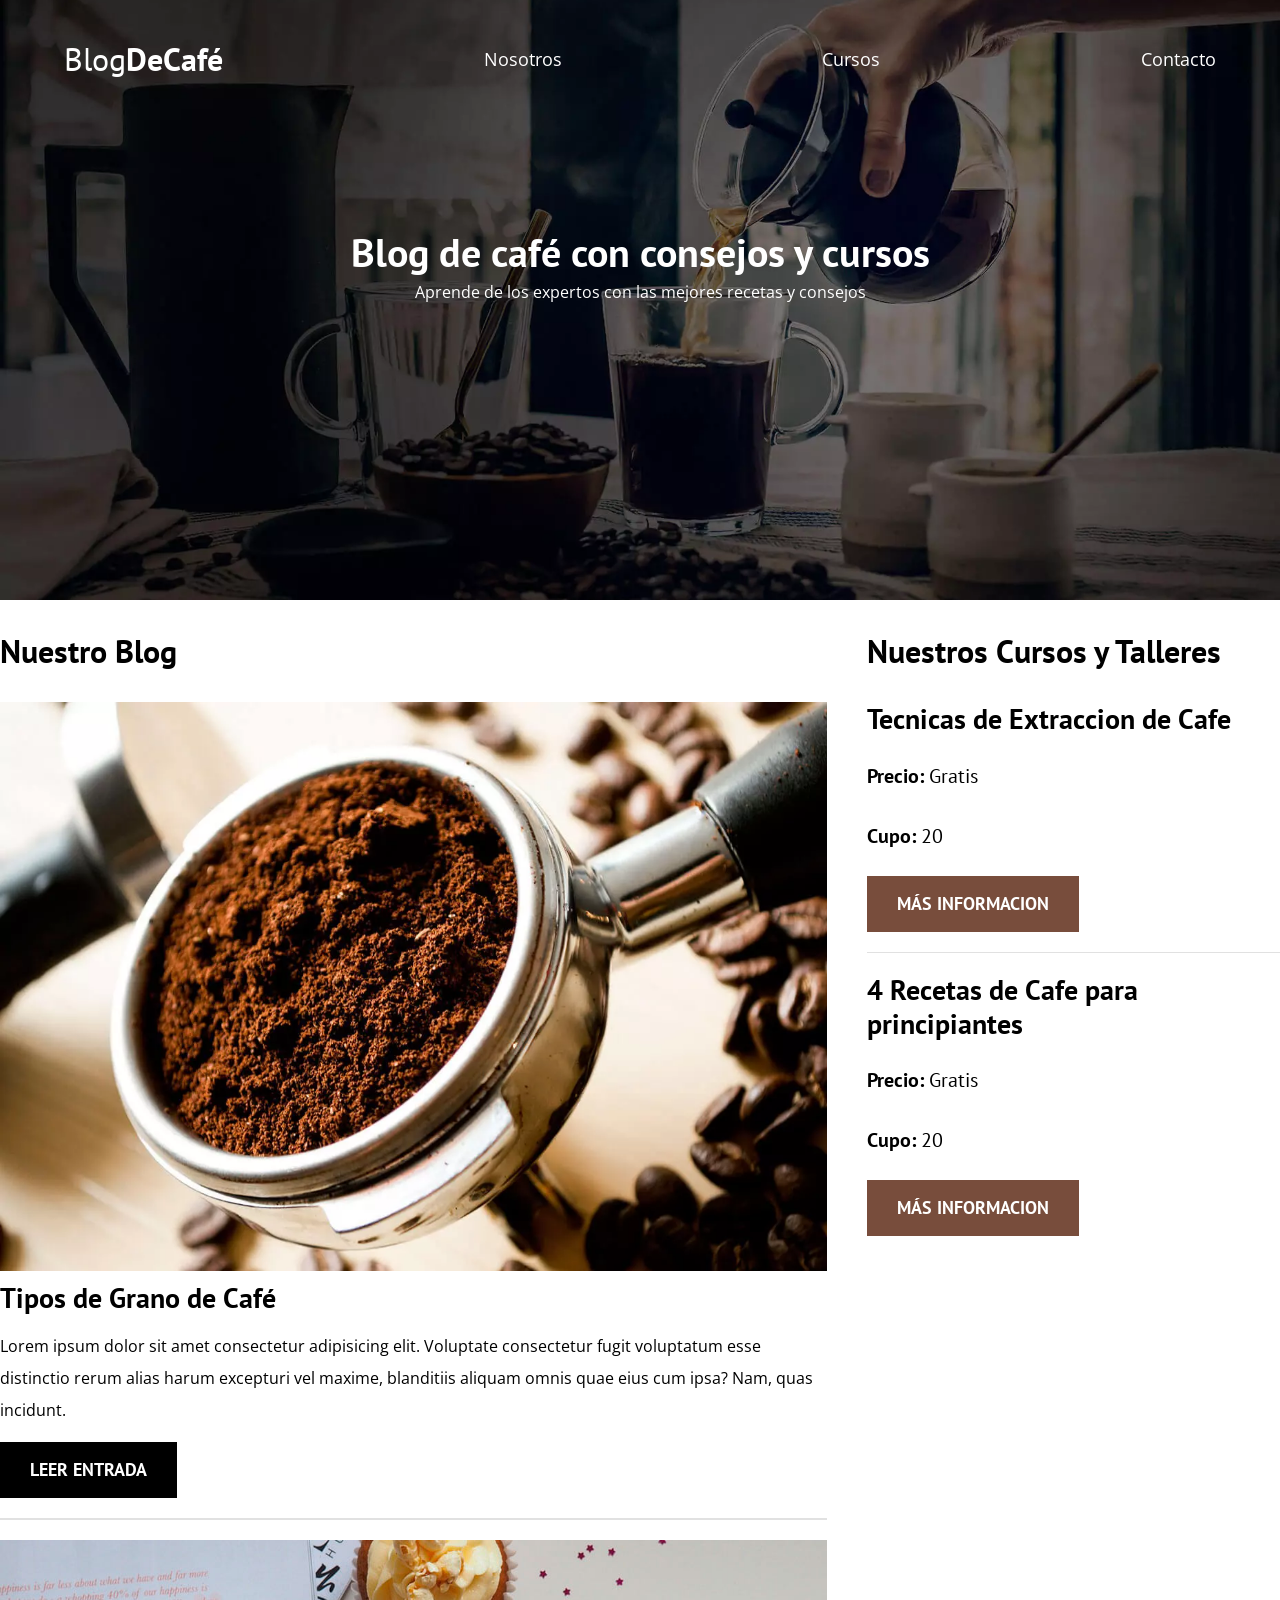
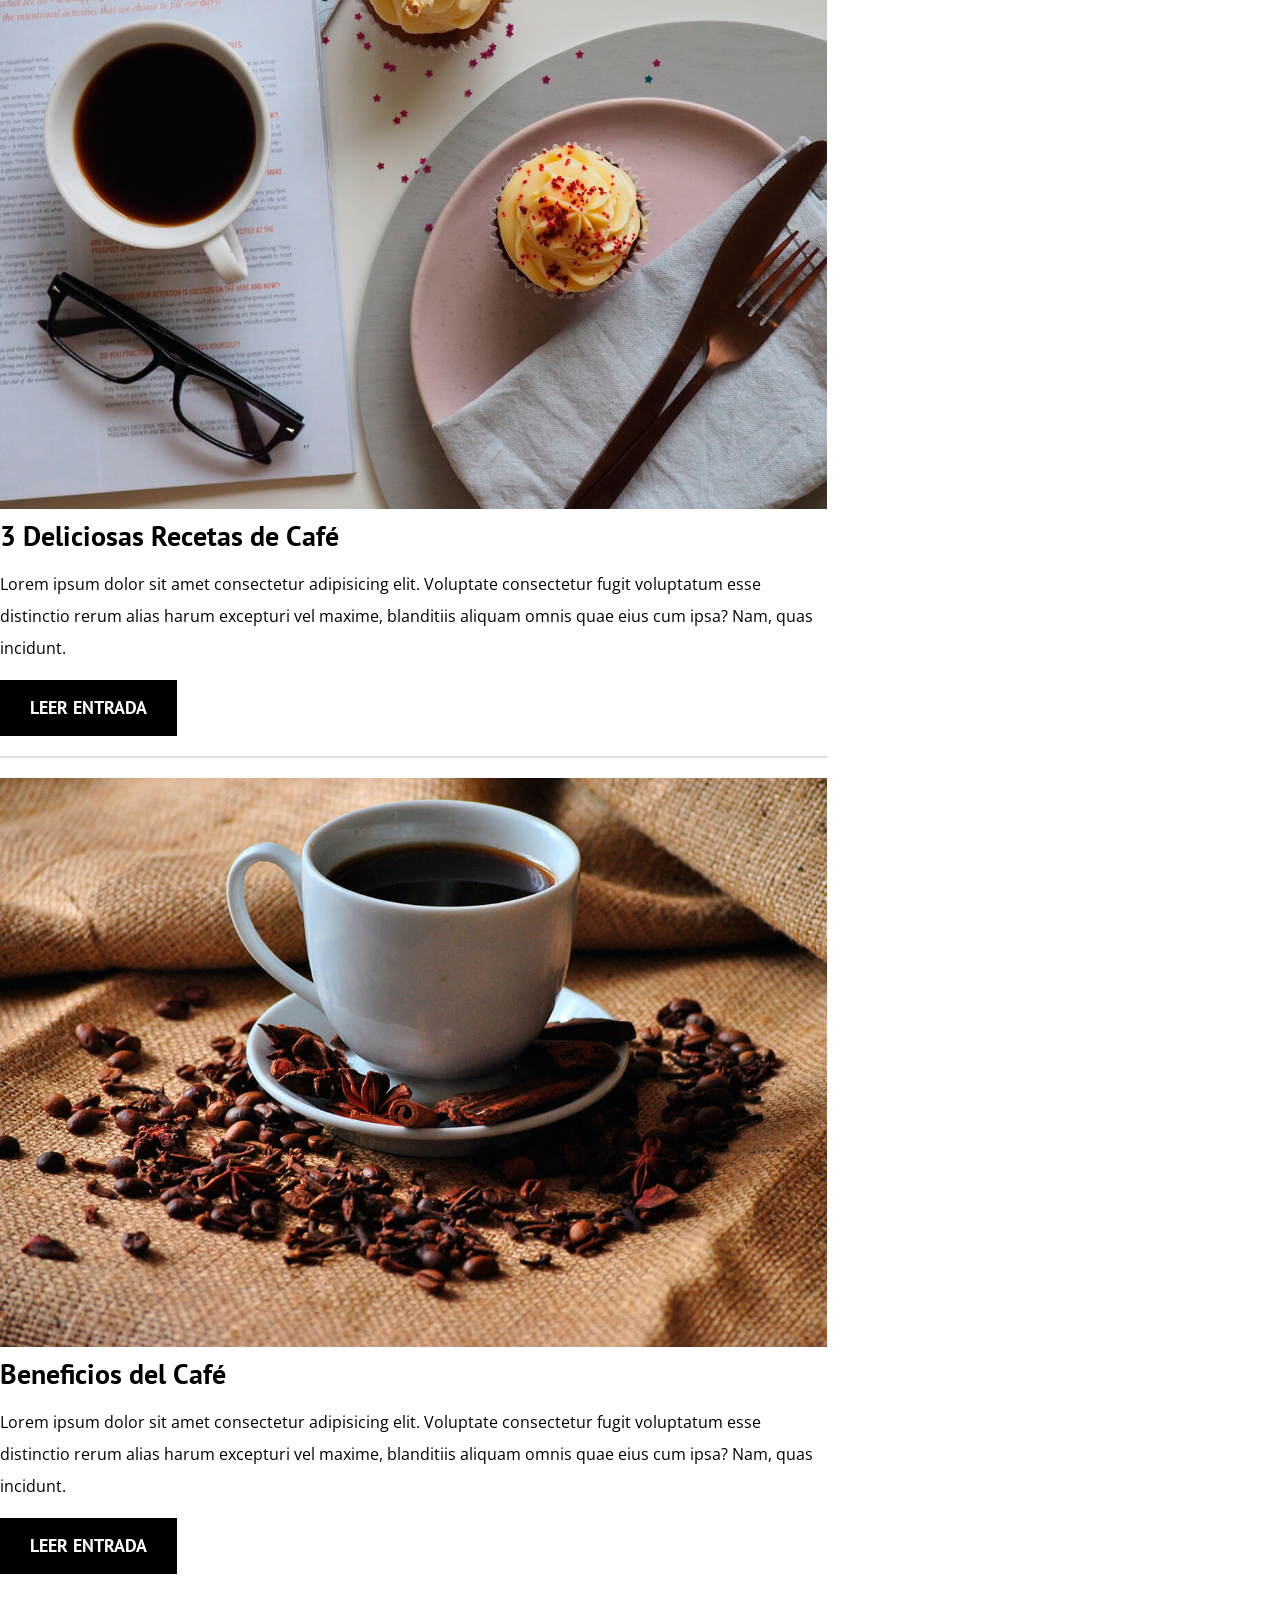
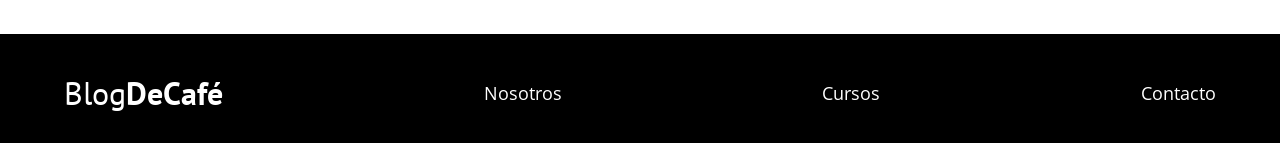
<file: index.html>
<!DOCTYPE html>
<html lang="en">
<head>
    <meta charset="UTF-8">
    <meta name="viewport" content="width=device-width, initial-scale=1.0">
    <meta name="description" content="Pagina web de blog de cafe">
<link rel="preconnect" href="https://fonts.googleapis.com">
<link rel="preconnect" href="https://fonts.gstatic.com" crossorigin>
<title>Blog aun sin nombre</title>

<!--prefetch-->
<link rel="prefetch" href="nosotros.html" as="document">


<!--preload-->
<link rel="preload" href="css/style.css" as="style">
<link rel="stylesheet" href="css/style.css">

<link rel="preload" href="https://fonts.googleapis.com/css2?family=Open+Sans&family=PT+Sans:wght@400;700&display=swap" as="font" crossorigin="crossorigin">
<link href="https://fonts.googleapis.com/css2?family=Open+Sans&family=PT+Sans:wght@400;700&display=swap" rel="stylesheet">

<link rel="preload" href="css/normalize.css" as="style">
<link rel="stylesheet" href="css/normalize.css">
</head>

<body>
    <header class="header">

        <div class="contenedor">
            <div class="barra">
                <a class="logo" href="index.html">
                <h1 class="logo__nombre no-margin centertext">Blog<span class="logo__bold">DeCafé</span></h1>
            </a>

            <nav class="navegacion"><a href="nosotros.html" class="navegacion__enlace">Nosotros</a></nav>
            <nav class="navegacion"><a href="cursos.html" class="navegacion__enlace">Cursos</a></nav>
            <nav class="navegacion"><a href="contacto.html" class="navegacion__enlace">Contacto</a>
            </nav>
            
        </div>
        </div>

<div class="header__texto">
    <h2 class="no-margin">Blog de café con consejos y cursos</h2>
    <p class="no-margin">Aprende de los expertos con las mejores recetas y consejos</p>
</div>

    </header>

<div class="contenedor-principal">
    <main class="entrada">
    <h3>Nuestro Blog</h3>
        
<article class="entrada">
    <div class="entrada__imagen">
       <picture>
        <source loading="lazy" srcset="img/blog1.webp" type="image/webp">
        <img loading="lazy" src="img/blog1.jpg" alt="image blog">
       </picture>
    </div>
    
    <div class="entrada__contenido">
        <h4 class="no-margin">Tipos de Grano de Café</h4>
        <p>Lorem ipsum dolor sit amet consectetur adipisicing elit. Voluptate consectetur fugit voluptatum esse distinctio rerum alias harum excepturi vel maxime, blanditiis aliquam omnis quae eius cum ipsa? Nam, quas incidunt.</p>
        <a href="entrada.html" class="boton boton--primario">Leer entrada</a>
    </div>
</article>
<article class="entrada">
    <div class="entrada__imagen">
        <picture>
            <source srcset="img/blog2.webp" type="image/webp">
        </picture>
        <img loading="lazy" src="img/blog2.jpg" alt="imagen blog">

    </div>
    
    <div class="entrada__contenido">
        <h4 class="no-margin">3 Deliciosas Recetas de Café</h4>
        <p>Lorem ipsum dolor sit amet consectetur adipisicing elit. Voluptate consectetur fugit voluptatum esse distinctio rerum alias harum excepturi vel maxime, blanditiis aliquam omnis quae eius cum ipsa? Nam, quas incidunt.</p>
        <a href="entrada2.html" class="boton boton--primario">Leer entrada</a>
    </div>
</article>

<article class="entrada">
    <div class="entrada__imagen">
        <picture>
            <source srcset="img/blog3.webp" type="image/webp">
        </picture>
        <img loading="lazy" src="img/blog3.jpg" alt="imagen blog">

    </div>
    
    <div class="entrada__contenido">
        <h4 class="no-margin">Beneficios del Café</h4>
        <p>Lorem ipsum dolor sit amet consectetur adipisicing elit. Voluptate consectetur fugit voluptatum esse distinctio rerum alias harum excepturi vel maxime, blanditiis aliquam omnis quae eius cum ipsa? Nam, quas incidunt.</p>
        <a href="entrada3.html" class="boton boton--primario">Leer entrada</a>
    </div>
</article>

    </main>

    <aside class="sidebar">
    <h3>Nuestros Cursos y Talleres</h3>
    <ul class="cursos no-padding">
    <li class="widget__curso">
    <h4 class="no-margin"> Tecnicas de Extraccion de Cafe</h4>
    <p class="widget__curso__label">Precio:
    <span class="widget__curso__info">Gratis</span>
    </p>
    <p class="widget__curso__label">Cupo:
    <span class="widget__curso__info">20</span>
    </p>
    <a href="entrada.html" class="boton boton--secundario">Más Informacion</a>
    </li>
    <li class="widget__curso">
        <h4 class="no-margin"> 4 Recetas de Cafe para principiantes</h4>
        <p class="widget__curso__label">Precio:
        <span class="widget__curso__info">Gratis</span>
        </p>
        <p class="widget__curso__label">Cupo:
        <span class="widget__curso__info">20</span>
        </p>
        <a href="entrada.html" class="boton boton--secundario">Más Informacion</a>
        </li>
    </ul>
    </aside>
</div>


<footer class="footer">
    <div class="contenedor">
        <div class="barra">
            <a class="logo" href="index.html">
            <h1 class="logo__nombre no-margin centertext">Blog<span class="logo__bold">DeCafé</span></h1>
        </a>

        <nav class="navegacion"><a href="nosotros.html" class="navegacion__enlace">Nosotros</a></nav>
        <nav class="navegacion"><a href="cursos.html" class="navegacion__enlace">Cursos</a></nav>
        <nav class="navegacion"><a href="contacto.html" class="navegacion__enlace">Contacto</a>
        </nav>
    </div>
      
</footer>
 <script src="js/modernizr.js"></script>


</body>
</html>
</file>
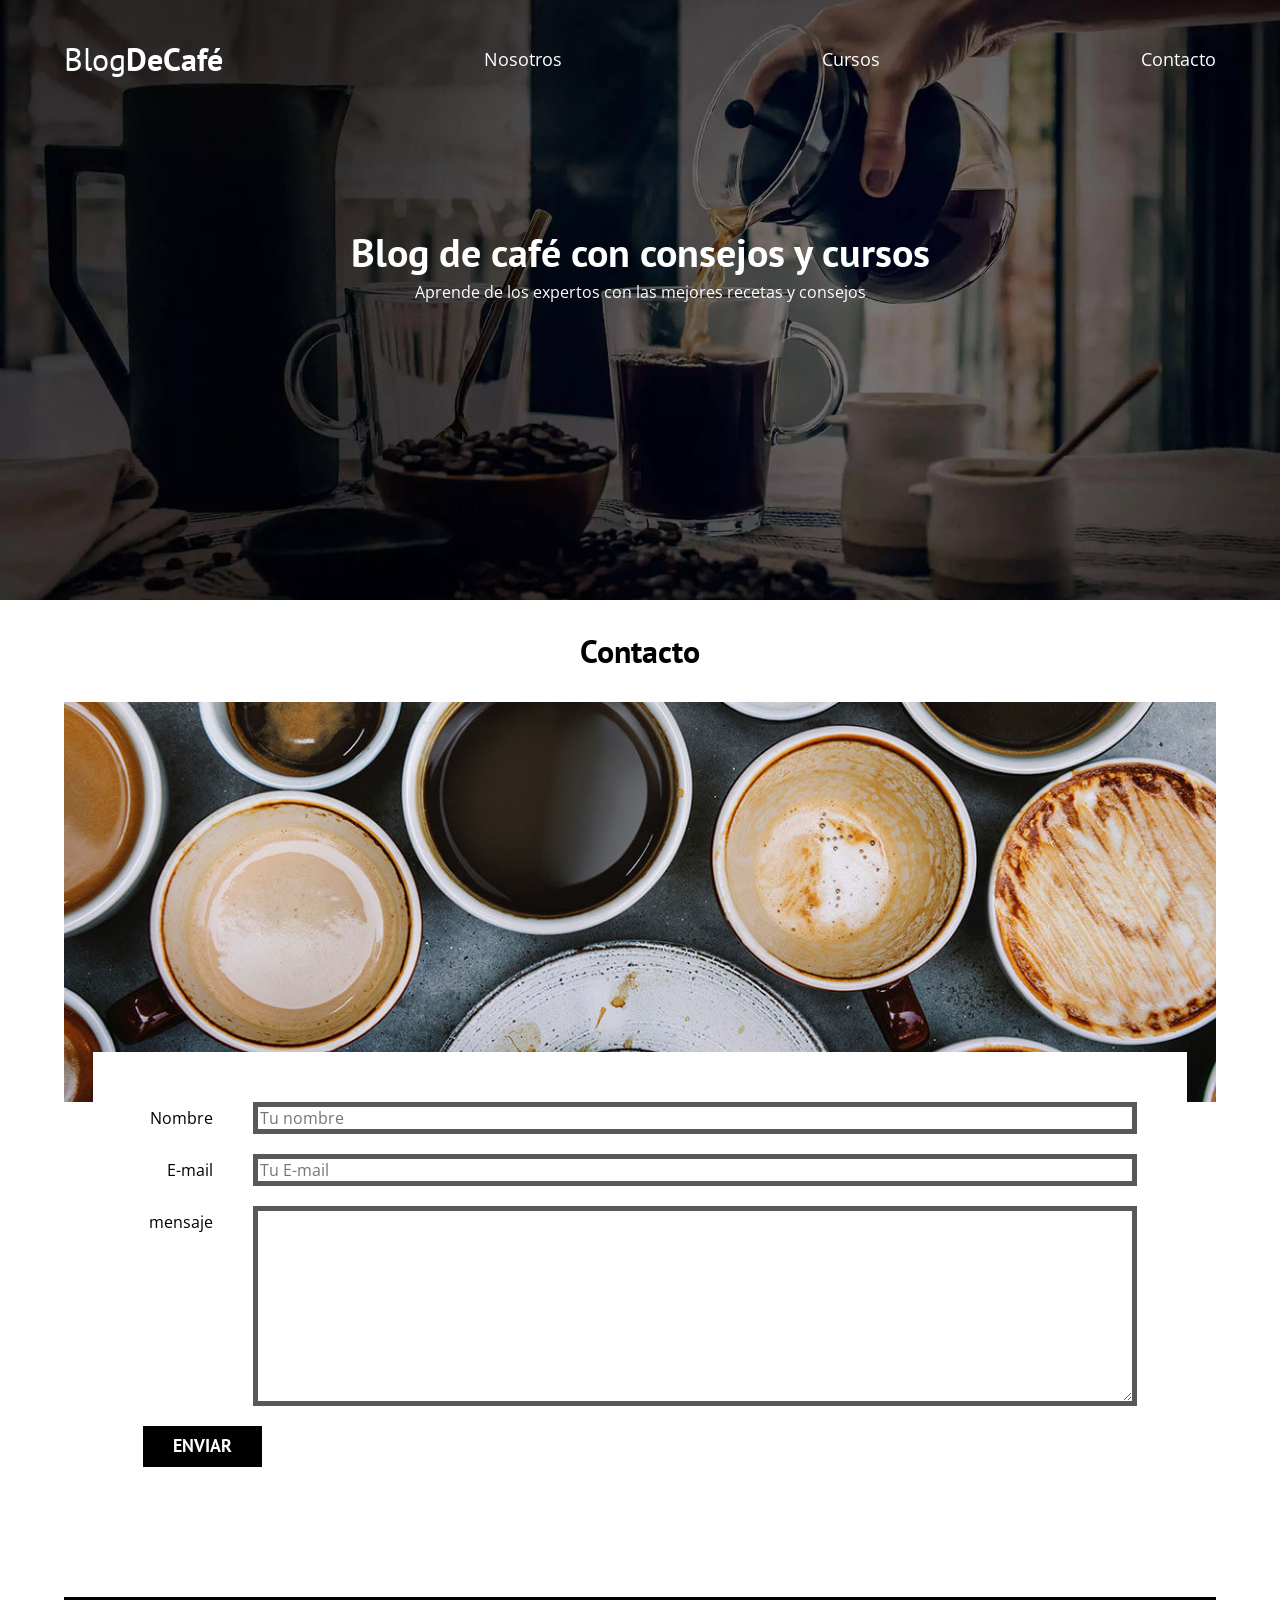
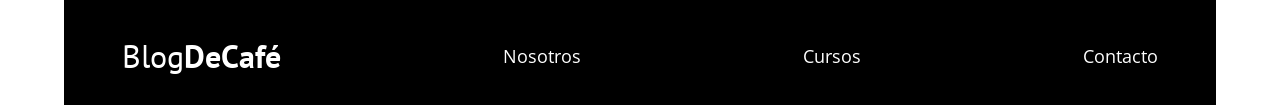
<file: contacto.html>
<!DOCTYPE html>
<html lang="en">
<head>
    <meta charset="UTF-8">
    <meta name="viewport" content="width=device-width, initial-scale=1.0">
<link rel="stylesheet" href="css/style.css">
<link href="https://fonts.googleapis.com/css2?family=Open+Sans&family=PT+Sans:wght@400;700&display=swap" rel="stylesheet">
<link rel="stylesheet" href="css/normalize.css">
<title>Blog aun sin nombre</title>
</head>
<body>
    <header class="header">

        <div class="contenedor">
            <div class="barra">
                <a class="logo" href="index.html">
                <h1 class="logo__nombre no-margin centertext">Blog<span class="logo__bold">DeCafé</span></h1>
            </a>

            <nav class="navegacion"><a href="nosotros.html" class="navegacion__enlace">Nosotros</a></nav>
            <nav class="navegacion"><a href="cursos.html" class="navegacion__enlace">Cursos</a></nav>
            <nav class="navegacion"><a href="contacto.html" class="navegacion__enlace">Contacto</a>
            </nav>
            
        </div>
        </div>

<div class="header__texto">
    <h2 class="no-margin">Blog de café con consejos y cursos</h2>
    <p class="no-margin">Aprende de los expertos con las mejores recetas y consejos</p>
</div>

    </header>

<main class="contenedor">
    <h3 class="centrar-texto">Contacto</h3>

    <div class="contacto-bg"></div>

    <form class="formulario">
        <div class="campo">
            <label class="campo__label" for="nombre">Nombre</label>
            <input 
            class="campo__field"
            type="text" 
            placeholder="Tu nombre" 
            id="nombre">
        </div>
        <div class="campo">
            <label  class="campo__label" for="email">E-mail</label>
            <input 
            class="campo__field"
            type="email" 
            placeholder="Tu E-mail" 
            id="email">
        </div>
        <div class="campo">
            <label class="campo__label" for="mensaje">mensaje</label>
            <textarea
            class="campo__field campo__field--textarea" 
            id="mensaje">
                
            </textarea>
        </div>

        <div class="campo">
            <input type="submit" value="Enviar" class="boton boton--primario">
        </div>

    </form>

    


<footer class="footer">
    <div class="contenedor">
        <div class="barra">
            <a class="logo" href="index.html">
            <h1 class="logo__nombre no-margin centertext">Blog<span class="logo__bold">DeCafé</span></h1>
        </a>

        <nav class="navegacion"><a href="nosotros.html" class="navegacion__enlace">Nosotros</a></nav>
        <nav class="navegacion"><a href="cursos.html" class="navegacion__enlace">Cursos</a></nav>
        <nav class="navegacion"><a href="contacto.html" class="navegacion__enlace">Contacto</a>
        </nav>
    </div>
      


</footer>
 <script src="js/modernizr.js"></script>


</body>
</html>
</file>
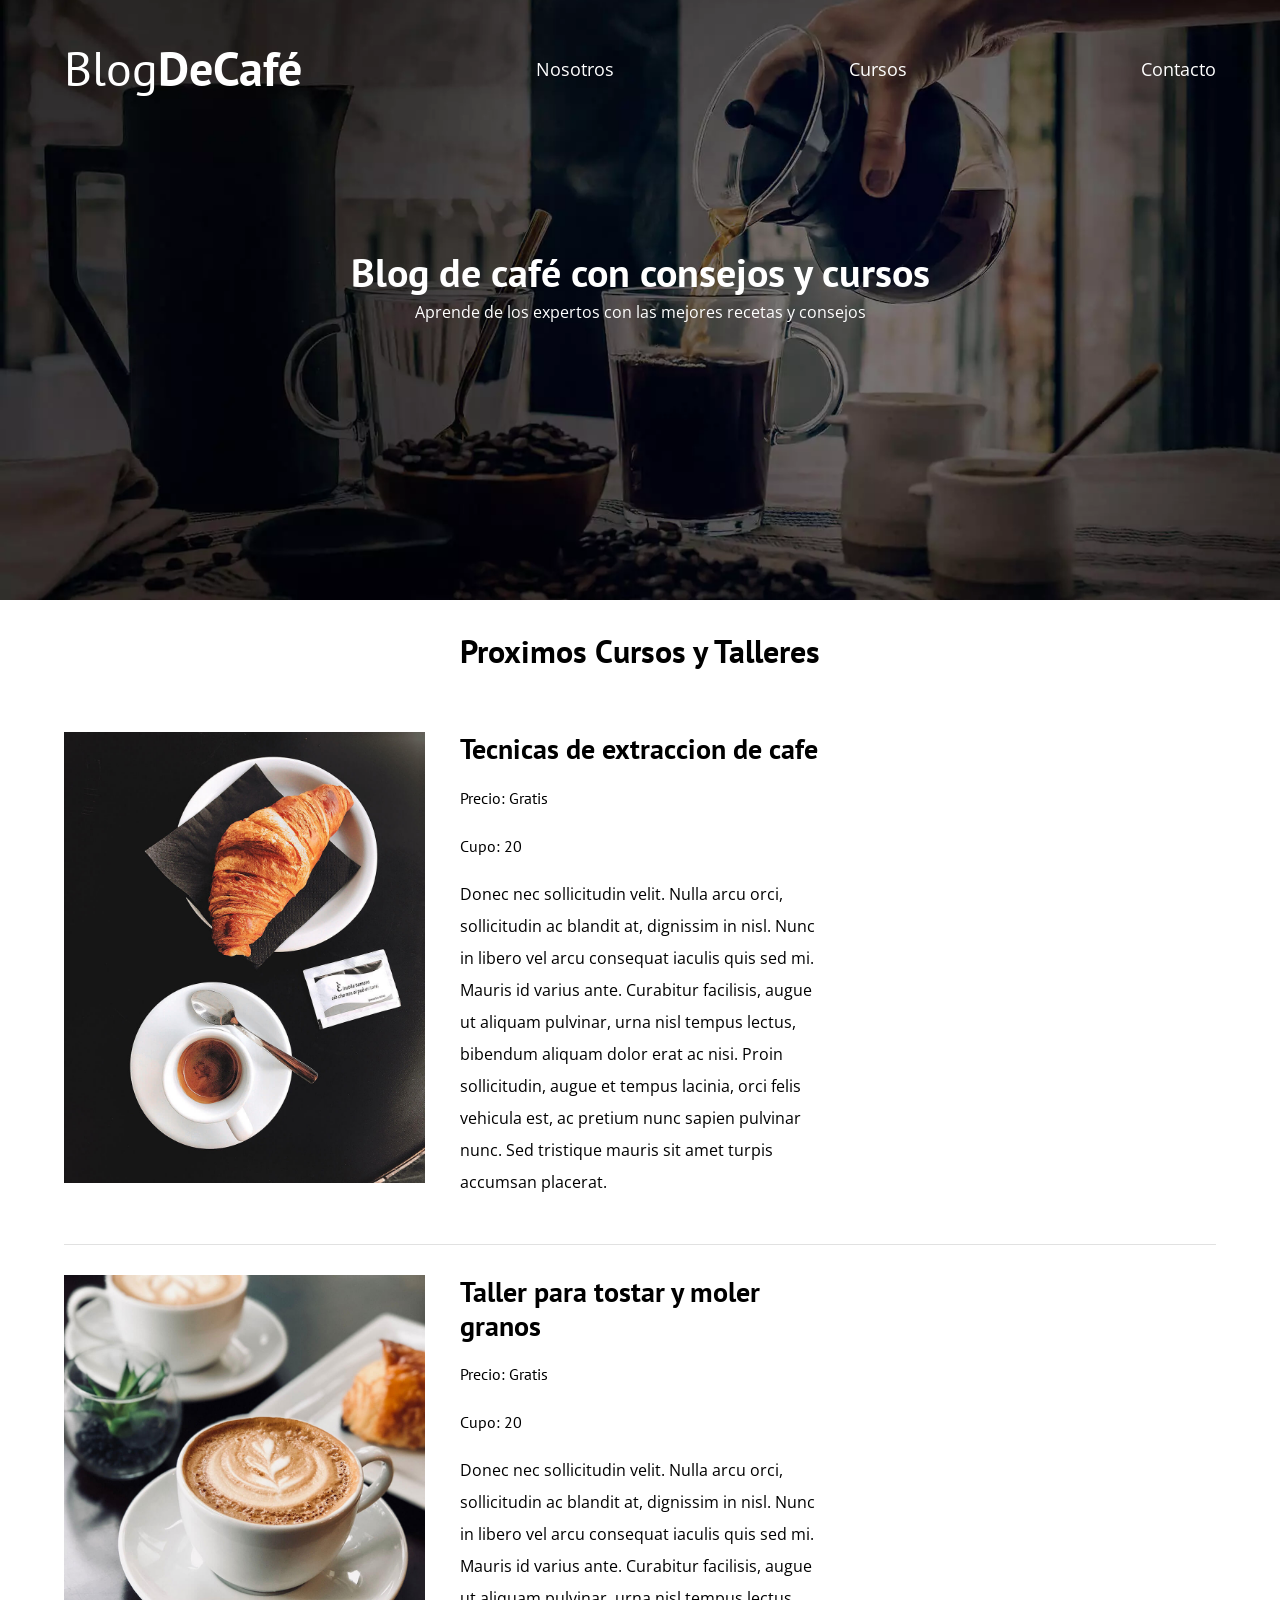
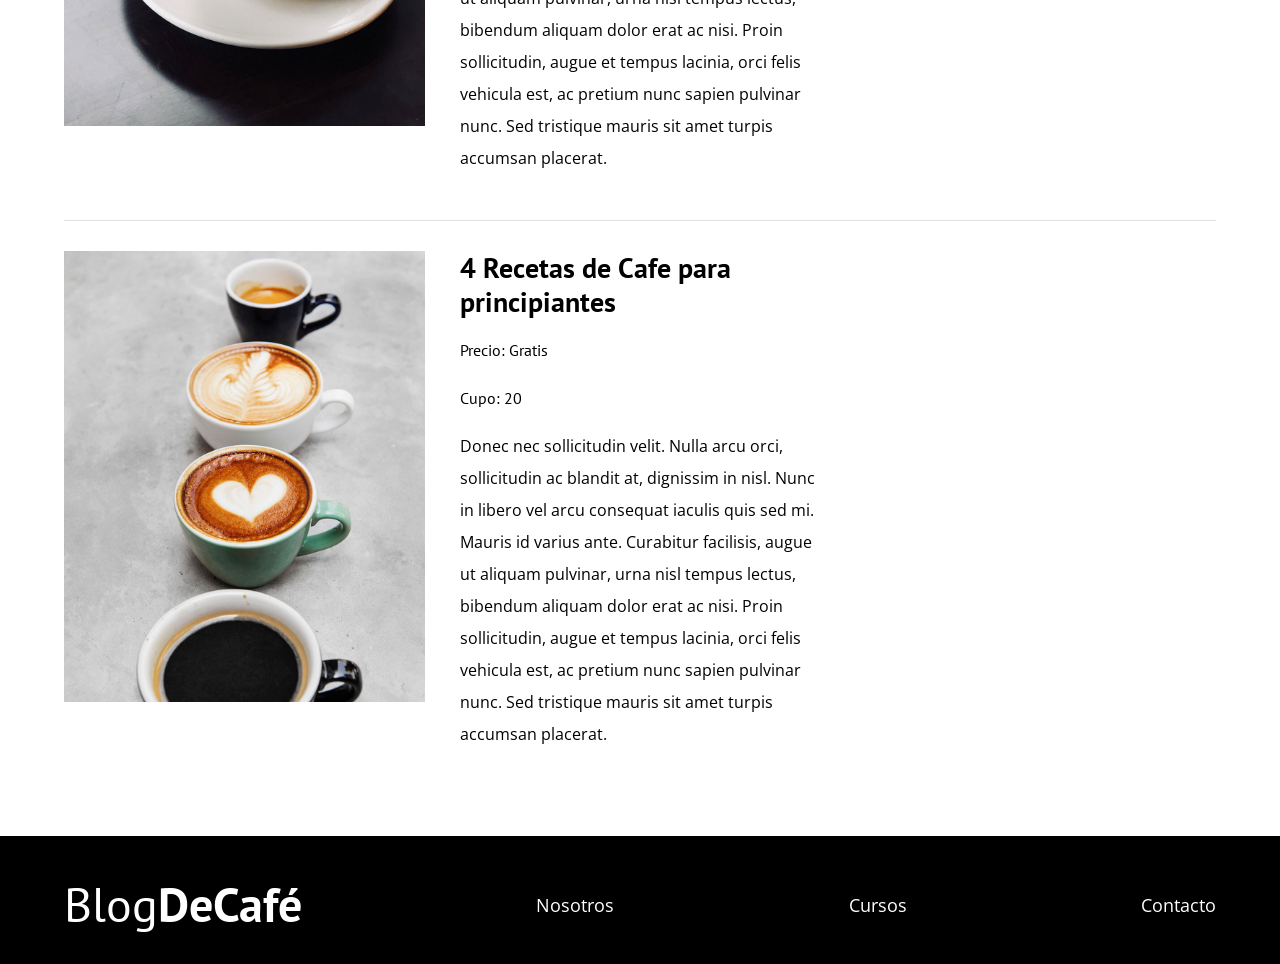
<file: cursos.html>
<!DOCTYPE html>
<html lang="en">
<head>
    <meta charset="UTF-8">
    <meta name="viewport" content="width=device-width, initial-scale=1.0">
<link rel="stylesheet" href="css/normalize.css">
<link href="https://fonts.googleapis.com/css2?family=Open+Sans&family=PT+Sans:wght@400;700&display=swap" rel="stylesheet">
<link rel="stylesheet" href="css/style.css">
<title>Blog aun sin nombre</title>
</head>
<body>
    <header class="header">

        <div class="contenedor">
            <div class="barra">
                <a class="logo" href="index.html">
                <h1 class="logo__nombre no-margin centertext">Blog<span class="logo__bold">DeCafé</span></h1>
            </a>

            <nav class="navegacion"><a href="nosotros.html" class="navegacion__enlace">Nosotros</a></nav>
            <nav class="navegacion"><a href="cursos.html" class="navegacion__enlace">Cursos</a></nav>
            <nav class="navegacion"><a href="contacto.html" class="navegacion__enlace">Contacto</a>
            </nav>
            
        </div>
        </div>

<div class="header__texto">
    <h2 class="no-margin">Blog de café con consejos y cursos</h2>
    <p class="no-margin">Aprende de los expertos con las mejores recetas y consejos</p>
</div>

    </header>

<main class="contenedor">
    <h3 class="centrar-texto">Proximos Cursos y Talleres </h3>

     <div class="curso">
        <div class="curso__imagen">
            <img src="img/curso1.jpg" alt="imagen del curso">
        </div>
       <div class="curso__informacion">
        <h4 class="no-margin"> Tecnicas de extraccion de cafe</h4>
        <p class="curso__label">Precio:
        <span class="curso__info">Gratis</span>
        </p>
        <p class="curso__label">Cupo:
        <span class="curso__info">20</span>
        </p>
        <p class="curso__descripcion">
            Donec nec sollicitudin velit. Nulla arcu orci, sollicitudin ac blandit at, dignissim in nisl. Nunc in libero vel arcu consequat iaculis quis sed mi. Mauris id varius ante. Curabitur facilisis, augue ut aliquam pulvinar, urna nisl tempus lectus, bibendum aliquam dolor erat ac nisi. Proin sollicitudin, augue et tempus lacinia, orci felis vehicula est, ac pretium nunc sapien pulvinar nunc. Sed tristique mauris sit amet turpis accumsan placerat.
        </p>
      </div> <!--cierra curso de informacion-->
        </div> <!--cierra el curso-->

        <div class="curso">
            <div class="curso__imagen">
                <img src="img/curso2.jpg" alt="imagen del curso">
            </div>
           <div class="curso__informacion">
            <h4 class="no-margin">Taller para tostar y moler granos </h4>
            <p class="curso__label">Precio:
            <span class="curso__info">Gratis</span>
            </p>
            <p class="curso__label">Cupo:
            <span class="curso__info">20</span>
            </p>
            <p class="curso__descripcion">
                Donec nec sollicitudin velit. Nulla arcu orci, sollicitudin ac blandit at, dignissim in nisl. Nunc in libero vel arcu consequat iaculis quis sed mi. Mauris id varius ante. Curabitur facilisis, augue ut aliquam pulvinar, urna nisl tempus lectus, bibendum aliquam dolor erat ac nisi. Proin sollicitudin, augue et tempus lacinia, orci felis vehicula est, ac pretium nunc sapien pulvinar nunc. Sed tristique mauris sit amet turpis accumsan placerat.
            </p>
          </div> <!--cierra curso de informacion-->
            </div> <!--cierra el curso-->

            <div class="curso">
                <div class="curso__imagen">
                    <img src="img/curso3.jpg" alt="imagen del curso">
                </div>
               <div class="curso__informacion">
                <h4 class="no-margin"> 4 Recetas de Cafe para principiantes</h4>
                <p class="curso__label">Precio:
                <span class="curso__info">Gratis</span>
                </p>
                <p class="curso__label">Cupo:
                <span class="curso__info">20</span>
                </p>
                <p class="curso__descripcion">
                    Donec nec sollicitudin velit. Nulla arcu orci, sollicitudin ac blandit at, dignissim in nisl. Nunc in libero vel arcu consequat iaculis quis sed mi. Mauris id varius ante. Curabitur facilisis, augue ut aliquam pulvinar, urna nisl tempus lectus, bibendum aliquam dolor erat ac nisi. Proin sollicitudin, augue et tempus lacinia, orci felis vehicula est, ac pretium nunc sapien pulvinar nunc. Sed tristique mauris sit amet turpis accumsan placerat.
                </p>
              </div> <!--cierra curso de informacion-->
                </div> <!--cierra el curso-->


</main>

<footer class="footer">
    <div class="contenedor">
        <div class="barra">
            <a class="logo" href="index.html">
            <h1 class="logo__nombre no-margin centertext">Blog<span class="logo__bold">DeCafé</span></h1>
        </a>

        <nav class="navegacion"><a href="nosotros.html" class="navegacion__enlace">Nosotros</a></nav>
        <nav class="navegacion"><a href="cursos.html" class="navegacion__enlace">Cursos</a></nav>
        <nav class="navegacion"><a href="contacto.html" class="navegacion__enlace">Contacto</a>
        </nav>
    </div>
      


</footer>
 <script src="js/modernizr.js"></script>


</body>
</html>
</file>
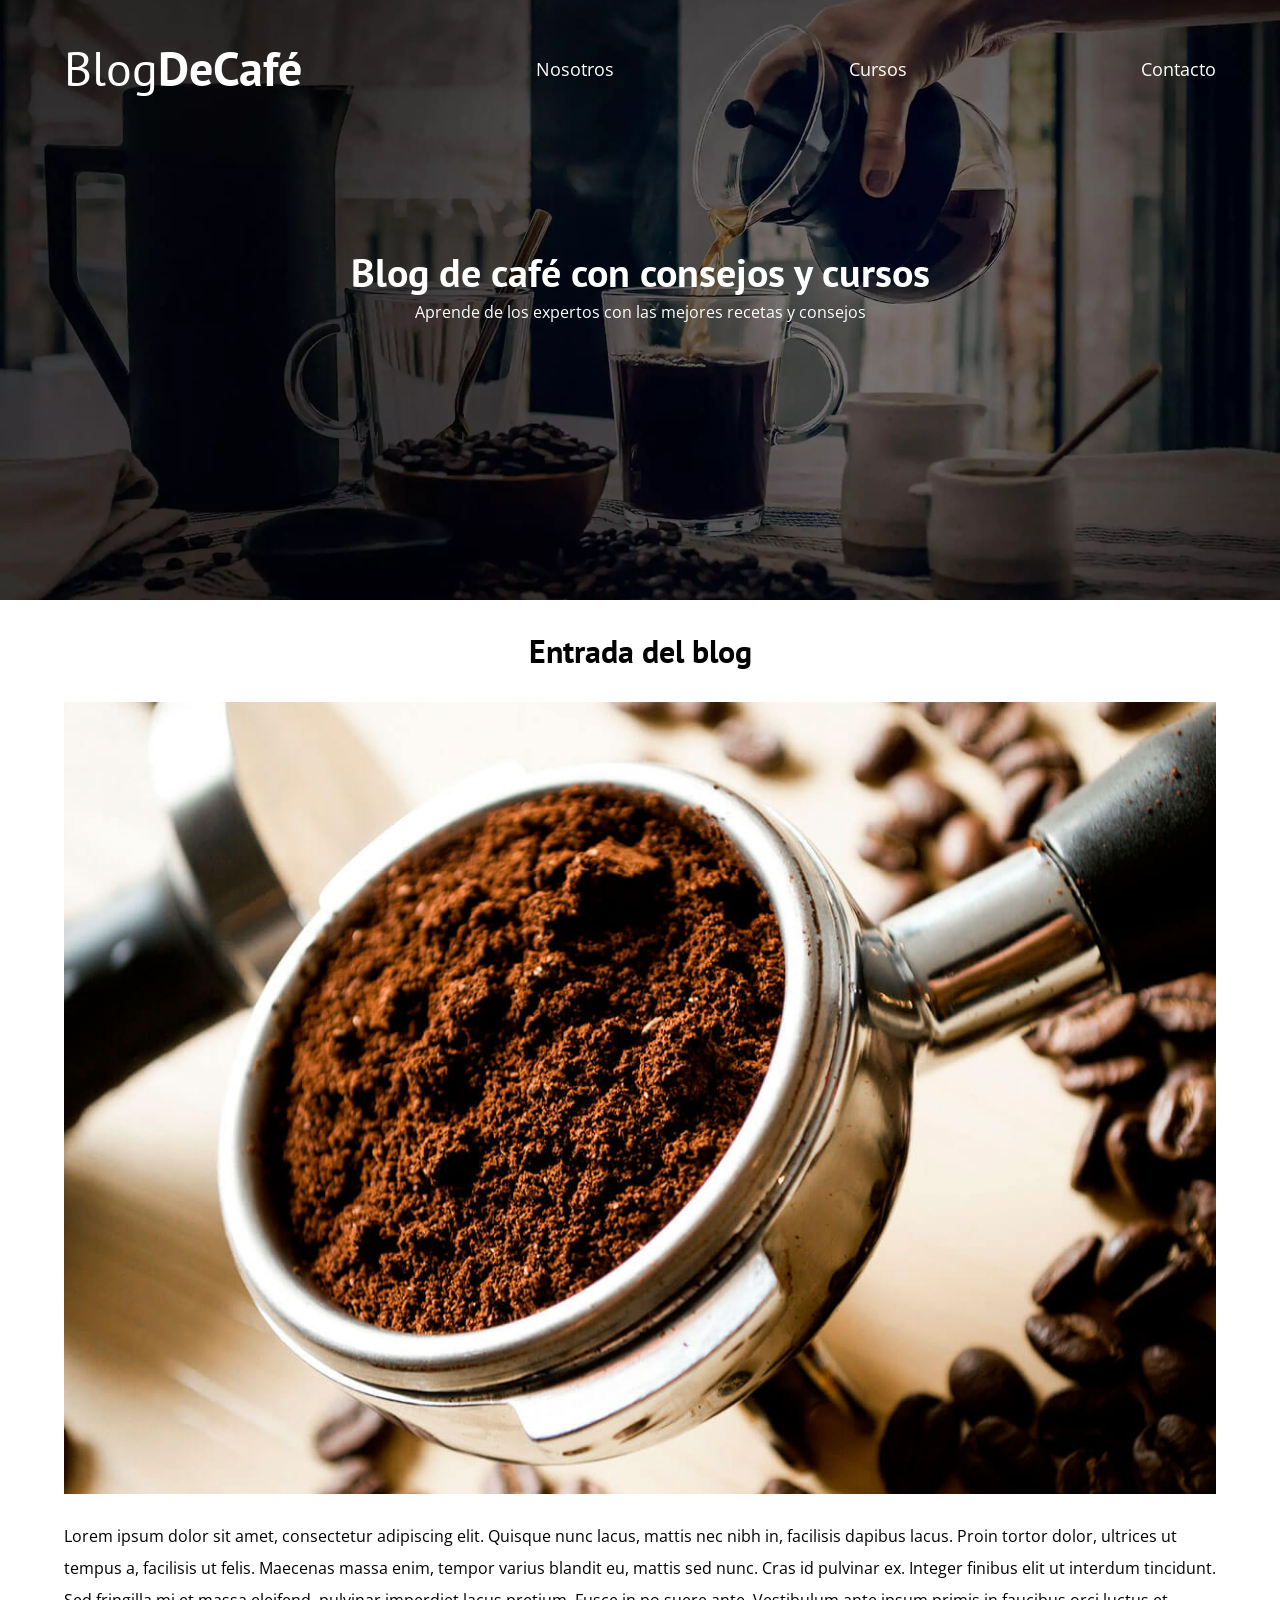
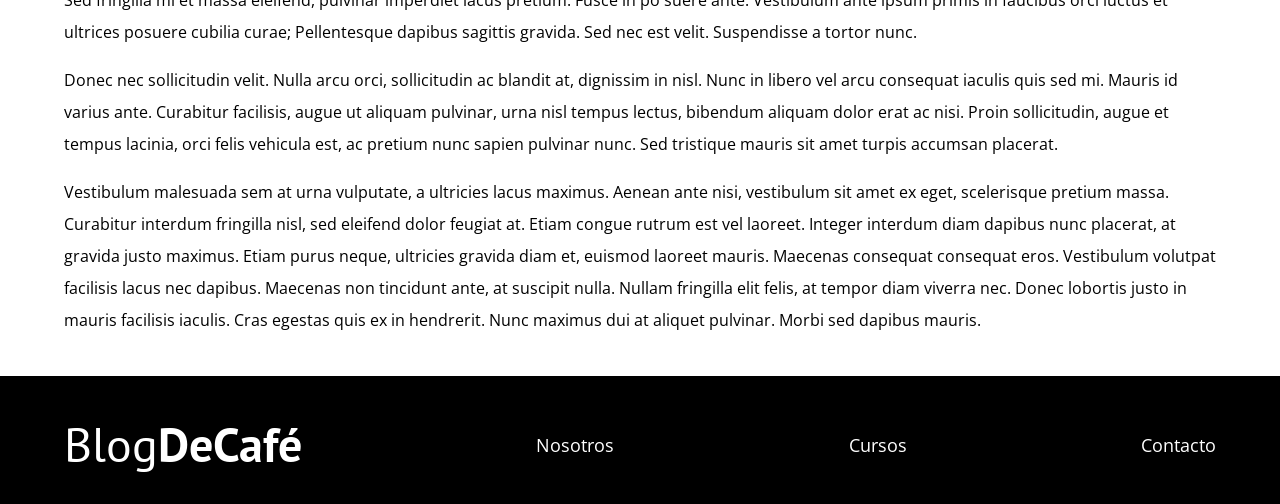
<file: entrada.html>
<!DOCTYPE html>
<html lang="en">
<head>
    <meta charset="UTF-8">
    <meta name="viewport" content="width=device-width, initial-scale=1.0">
<link rel="stylesheet" href="css/normalize.css">
<link href="https://fonts.googleapis.com/css2?family=Open+Sans&family=PT+Sans:wght@400;700&display=swap" rel="stylesheet">
<link rel="stylesheet" href="css/style.css">
<title>Blog aun sin nombre</title>
</head>
<body>
    <header class="header">

        <div class="contenedor">
            <div class="barra">
                <a class="logo" href="index.html">
                <h1 class="logo__nombre no-margin centertext">Blog<span class="logo__bold">DeCafé</span></h1>
            </a>

            <nav class="navegacion"><a href="nosotros.html" class="navegacion__enlace">Nosotros</a></nav>
            <nav class="navegacion"><a href="cursos.html" class="navegacion__enlace">Cursos</a></nav>
            <nav class="navegacion"><a href="contacto.html" class="navegacion__enlace">Contacto</a>
            </nav>
            
        </div>
        </div>

<div class="header__texto">
    <h2 class="no-margin">Blog de café con consejos y cursos</h2>
    <p class="no-margin">Aprende de los expertos con las mejores recetas y consejos</p>
</div>

    </header>

<main class="contenedor">
    <h3 class="centrar-texto">Entrada del blog</h3>
<img src="img/blog1.jpg" alt="Entrada blog">
<p>Lorem ipsum dolor sit amet, consectetur adipiscing elit. Quisque nunc lacus, mattis nec nibh in, facilisis dapibus lacus. Proin tortor dolor, ultrices ut tempus a, facilisis ut felis. Maecenas massa enim, tempor varius blandit eu, mattis sed nunc. Cras id pulvinar ex. Integer finibus elit ut interdum tincidunt. Sed fringilla mi et massa eleifend, pulvinar imperdiet lacus pretium. Fusce in po   suere ante. Vestibulum ante ipsum primis in faucibus orci luctus et ultrices posuere cubilia curae; Pellentesque dapibus sagittis gravida. Sed nec est velit. Suspendisse a tortor nunc.</p>
<p>Donec nec sollicitudin velit. Nulla arcu orci, sollicitudin ac blandit at, dignissim in nisl. Nunc in libero vel arcu consequat iaculis quis sed mi. Mauris id varius ante. Curabitur facilisis, augue ut aliquam pulvinar, urna nisl tempus lectus, bibendum aliquam dolor erat ac nisi. Proin sollicitudin, augue et tempus lacinia, orci felis vehicula est, ac pretium nunc sapien pulvinar nunc. Sed tristique mauris sit amet turpis accumsan placerat.</p>
<p>Vestibulum malesuada sem at urna vulputate, a ultricies lacus maximus. Aenean ante nisi, vestibulum sit amet ex eget, scelerisque pretium massa. Curabitur interdum fringilla nisl, sed eleifend dolor feugiat at. Etiam congue rutrum est vel laoreet. Integer interdum diam dapibus nunc placerat, at gravida justo maximus. Etiam purus neque, ultricies gravida diam et, euismod laoreet mauris. Maecenas consequat consequat eros. Vestibulum volutpat facilisis lacus nec dapibus. Maecenas non tincidunt ante, at suscipit nulla. Nullam fringilla elit felis, at tempor diam viverra nec. Donec lobortis justo in mauris facilisis iaculis. Cras egestas quis ex in hendrerit. Nunc maximus dui at aliquet pulvinar. Morbi sed dapibus mauris.</p>
</main>

<footer class="footer">
    <div class="contenedor">
        <div class="barra">
            <a class="logo" href="index.html">
            <h1 class="logo__nombre no-margin centertext">Blog<span class="logo__bold">DeCafé</span></h1>
        </a>

        <nav class="navegacion"><a href="nosotros.html" class="navegacion__enlace">Nosotros</a></nav>
        <nav class="navegacion"><a href="cursos.html" class="navegacion__enlace">Cursos</a></nav>
        <nav class="navegacion"><a href="contacto.html" class="navegacion__enlace">Contacto</a>
        </nav>
    </div>
      


</footer>
<script src="js/modernizr.js"></script>

</body>
</html>
</file>
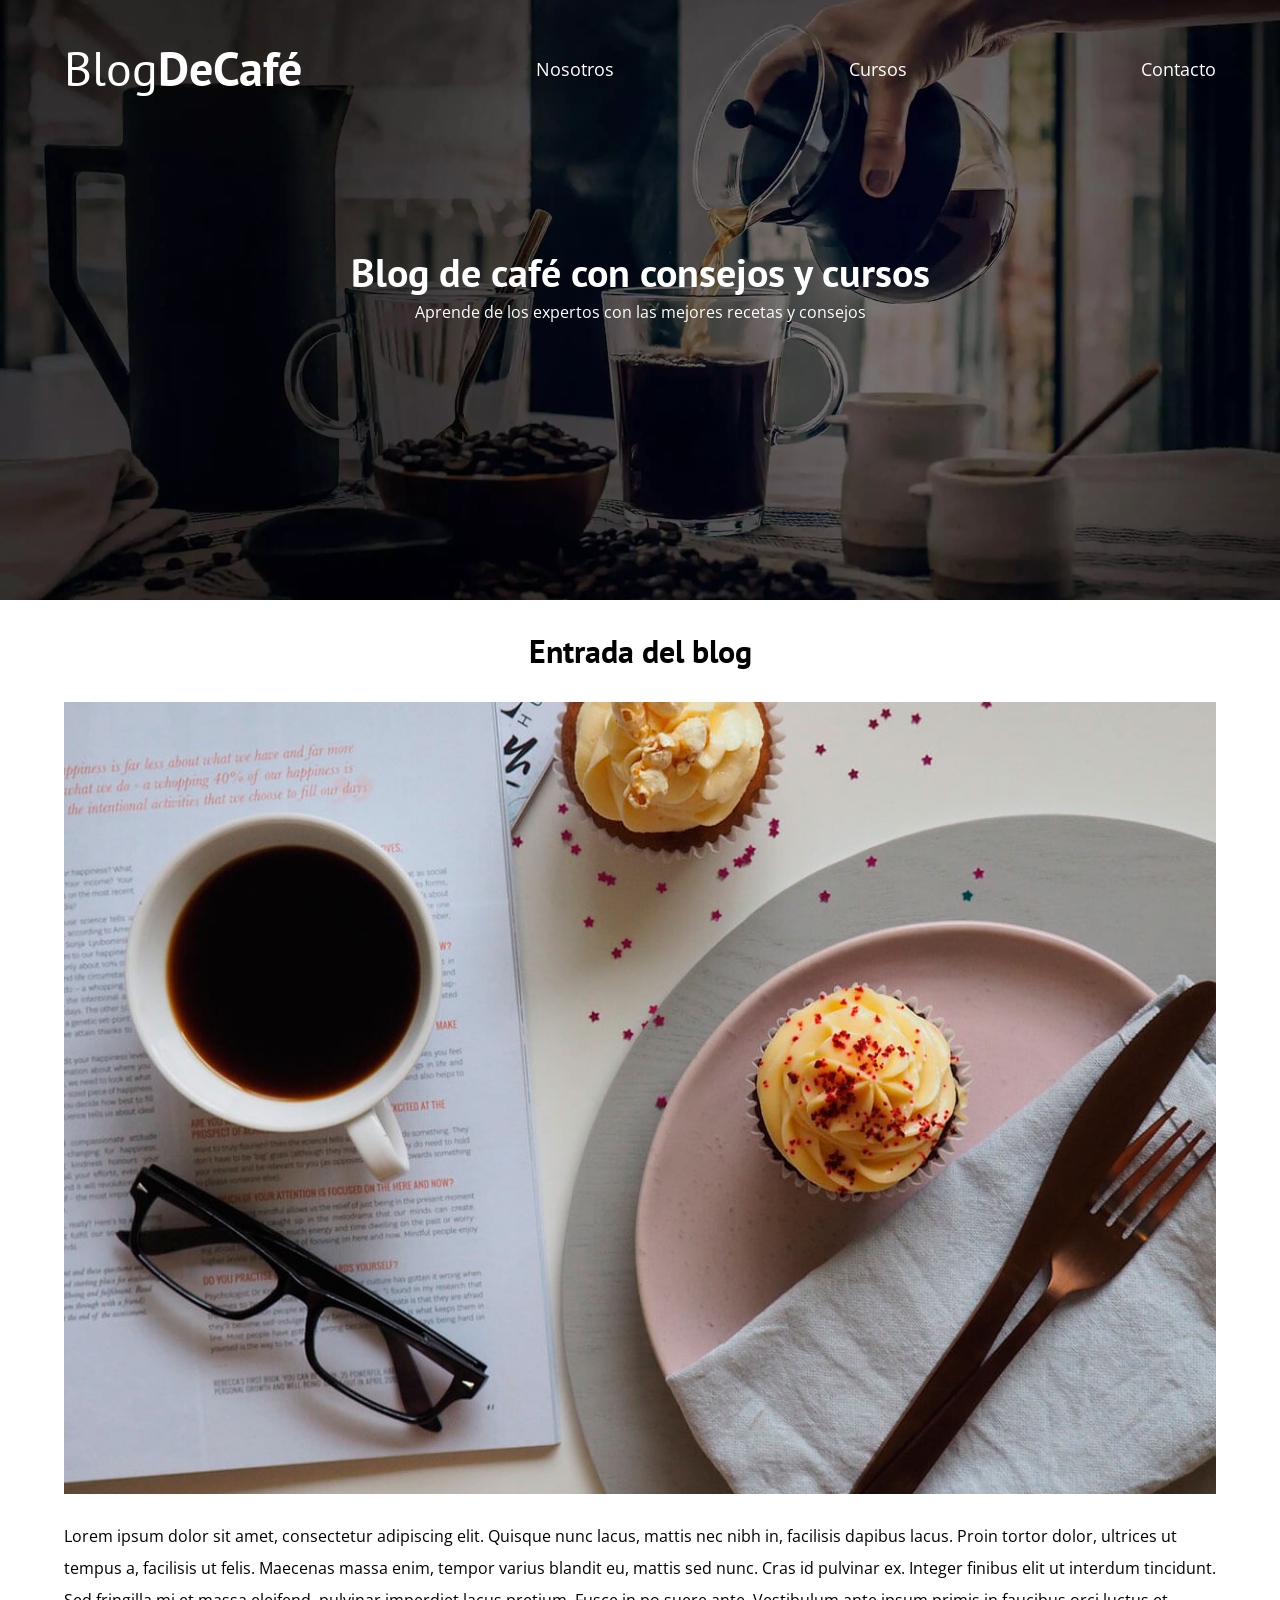
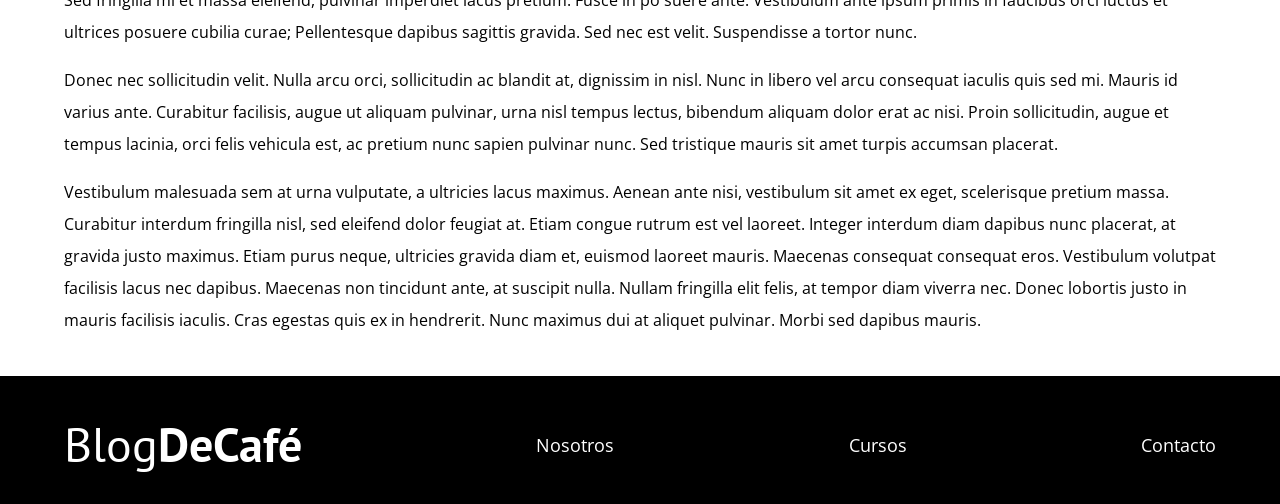
<file: entrada2.html>
<!DOCTYPE html>
<html lang="en">
<head>
    <meta charset="UTF-8">
    <meta name="viewport" content="width=device-width, initial-scale=1.0">
<link rel="stylesheet" href="css/normalize.css">
<link href="https://fonts.googleapis.com/css2?family=Open+Sans&family=PT+Sans:wght@400;700&display=swap" rel="stylesheet">
<link rel="stylesheet" href="css/style.css">
<title>Blog aun sin nombre</title>
</head>
<body>
    <header class="header">

        <div class="contenedor">
            <div class="barra">
                <a class="logo" href="index.html">
                <h1 class="logo__nombre no-margin centertext">Blog<span class="logo__bold">DeCafé</span></h1>
            </a>

            <nav class="navegacion"><a href="nosotros.html" class="navegacion__enlace">Nosotros</a></nav>
            <nav class="navegacion"><a href="cursos.html" class="navegacion__enlace">Cursos</a></nav>
            <nav class="navegacion"><a href="contacto.html" class="navegacion__enlace">Contacto</a>
            </nav>
            
        </div>
        </div>

<div class="header__texto">
    <h2 class="no-margin">Blog de café con consejos y cursos</h2>
    <p class="no-margin">Aprende de los expertos con las mejores recetas y consejos</p>
</div>

    </header>

<main class="contenedor">
    <h3 class="centrar-texto">Entrada del blog</h3>
<img src="img/blog2.jpg" alt="Entrada blog2">
<p>Lorem ipsum dolor sit amet, consectetur adipiscing elit. Quisque nunc lacus, mattis nec nibh in, facilisis dapibus lacus. Proin tortor dolor, ultrices ut tempus a, facilisis ut felis. Maecenas massa enim, tempor varius blandit eu, mattis sed nunc. Cras id pulvinar ex. Integer finibus elit ut interdum tincidunt. Sed fringilla mi et massa eleifend, pulvinar imperdiet lacus pretium. Fusce in po   suere ante. Vestibulum ante ipsum primis in faucibus orci luctus et ultrices posuere cubilia curae; Pellentesque dapibus sagittis gravida. Sed nec est velit. Suspendisse a tortor nunc.</p>
<p>Donec nec sollicitudin velit. Nulla arcu orci, sollicitudin ac blandit at, dignissim in nisl. Nunc in libero vel arcu consequat iaculis quis sed mi. Mauris id varius ante. Curabitur facilisis, augue ut aliquam pulvinar, urna nisl tempus lectus, bibendum aliquam dolor erat ac nisi. Proin sollicitudin, augue et tempus lacinia, orci felis vehicula est, ac pretium nunc sapien pulvinar nunc. Sed tristique mauris sit amet turpis accumsan placerat.</p>
<p>Vestibulum malesuada sem at urna vulputate, a ultricies lacus maximus. Aenean ante nisi, vestibulum sit amet ex eget, scelerisque pretium massa. Curabitur interdum fringilla nisl, sed eleifend dolor feugiat at. Etiam congue rutrum est vel laoreet. Integer interdum diam dapibus nunc placerat, at gravida justo maximus. Etiam purus neque, ultricies gravida diam et, euismod laoreet mauris. Maecenas consequat consequat eros. Vestibulum volutpat facilisis lacus nec dapibus. Maecenas non tincidunt ante, at suscipit nulla. Nullam fringilla elit felis, at tempor diam viverra nec. Donec lobortis justo in mauris facilisis iaculis. Cras egestas quis ex in hendrerit. Nunc maximus dui at aliquet pulvinar. Morbi sed dapibus mauris.</p>
</main>

<footer class="footer">
    <div class="contenedor">
        <div class="barra">
            <a class="logo" href="index.html">
            <h1 class="logo__nombre no-margin centertext">Blog<span class="logo__bold">DeCafé</span></h1>
        </a>

        <nav class="navegacion"><a href="nosotros.html" class="navegacion__enlace">Nosotros</a></nav>
        <nav class="navegacion"><a href="cursos.html" class="navegacion__enlace">Cursos</a></nav>
        <nav class="navegacion"><a href="contacto.html" class="navegacion__enlace">Contacto</a>
        </nav>
    </div>
      


</footer>
 <script src="js/modernizr.js"></script>


</body>
</html>
</file>
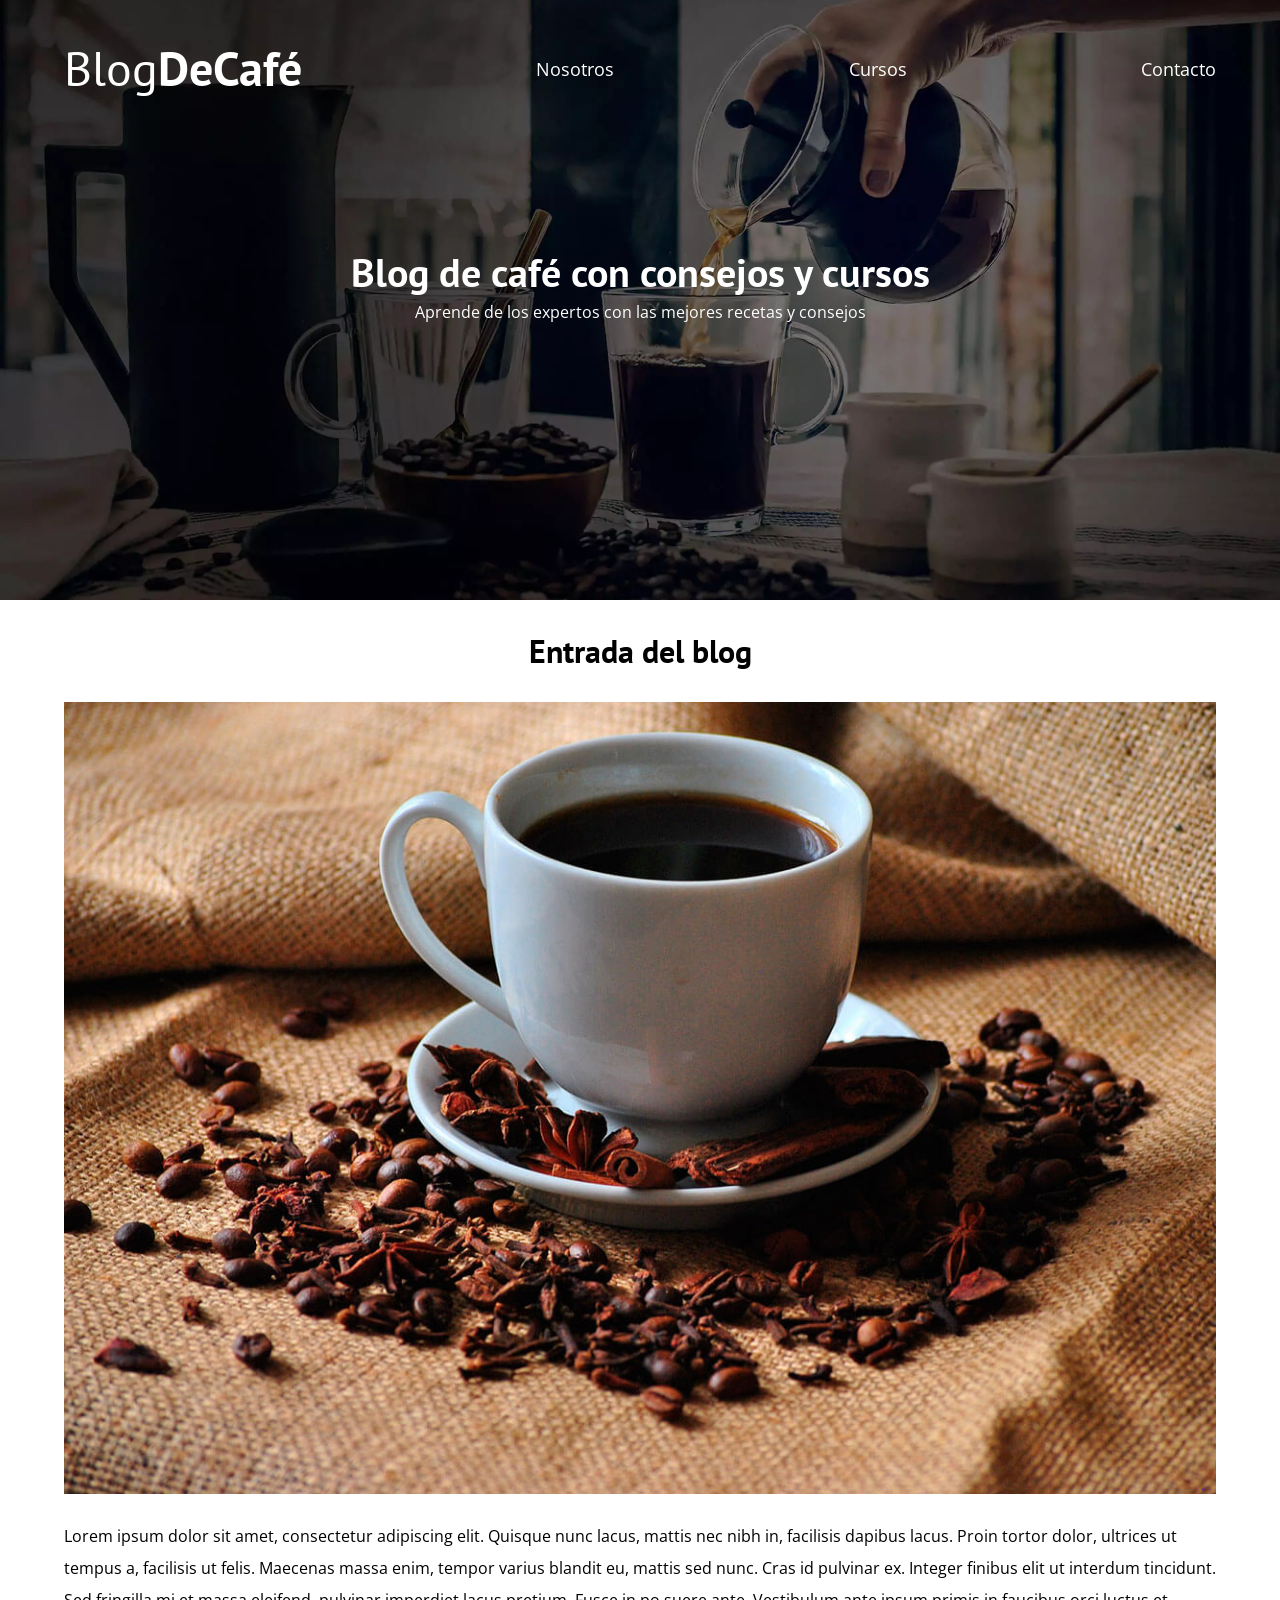
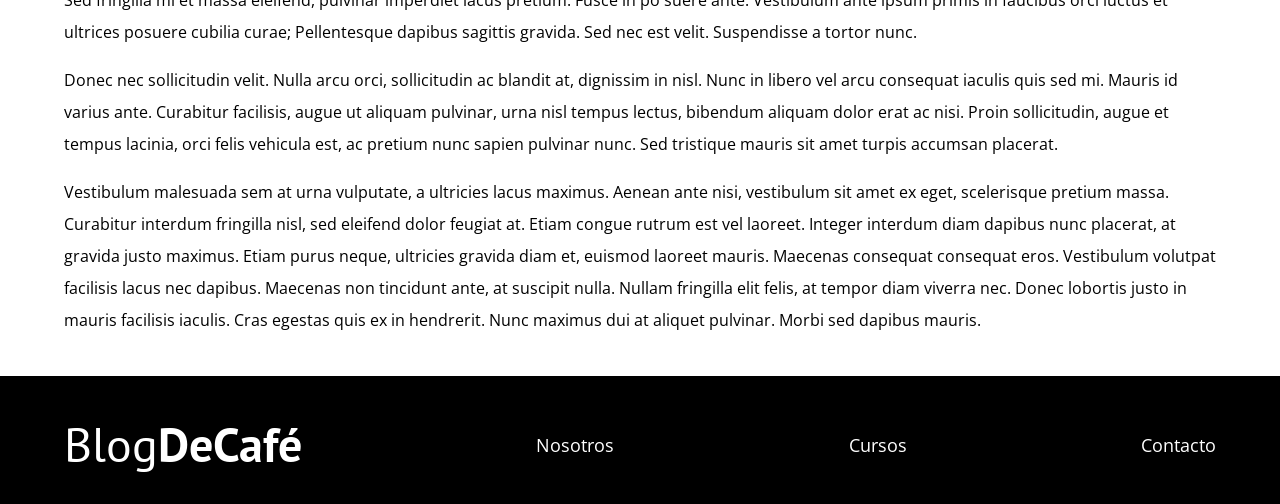
<file: entrada3.html>
<!DOCTYPE html>
<html lang="en">
<head>
    <meta charset="UTF-8">
    <meta name="viewport" content="width=device-width, initial-scale=1.0">
<link rel="stylesheet" href="css/normalize.css">
<link href="https://fonts.googleapis.com/css2?family=Open+Sans&family=PT+Sans:wght@400;700&display=swap" rel="stylesheet">
<link rel="stylesheet" href="css/style.css">
<title>Blog aun sin nombre</title>
</head>
<body>
    <header class="header">

        <div class="contenedor">
            <div class="barra">
                <a class="logo" href="index.html">
                <h1 class="logo__nombre no-margin centertext">Blog<span class="logo__bold">DeCafé</span></h1>
            </a>

            <nav class="navegacion"><a href="nosotros.html" class="navegacion__enlace">Nosotros</a></nav>
            <nav class="navegacion"><a href="cursos.html" class="navegacion__enlace">Cursos</a></nav>
            <nav class="navegacion"><a href="contacto.html" class="navegacion__enlace">Contacto</a>
            </nav>
            
        </div>
        </div>

<div class="header__texto">
    <h2 class="no-margin">Blog de café con consejos y cursos</h2>
    <p class="no-margin">Aprende de los expertos con las mejores recetas y consejos</p>
</div>

    </header>

<main class="contenedor">
    <h3 class="centrar-texto">Entrada del blog</h3>
<img src="img/blog3.jpg" alt="Entrada blog">
<p>Lorem ipsum dolor sit amet, consectetur adipiscing elit. Quisque nunc lacus, mattis nec nibh in, facilisis dapibus lacus. Proin tortor dolor, ultrices ut tempus a, facilisis ut felis. Maecenas massa enim, tempor varius blandit eu, mattis sed nunc. Cras id pulvinar ex. Integer finibus elit ut interdum tincidunt. Sed fringilla mi et massa eleifend, pulvinar imperdiet lacus pretium. Fusce in po   suere ante. Vestibulum ante ipsum primis in faucibus orci luctus et ultrices posuere cubilia curae; Pellentesque dapibus sagittis gravida. Sed nec est velit. Suspendisse a tortor nunc.</p>
<p>Donec nec sollicitudin velit. Nulla arcu orci, sollicitudin ac blandit at, dignissim in nisl. Nunc in libero vel arcu consequat iaculis quis sed mi. Mauris id varius ante. Curabitur facilisis, augue ut aliquam pulvinar, urna nisl tempus lectus, bibendum aliquam dolor erat ac nisi. Proin sollicitudin, augue et tempus lacinia, orci felis vehicula est, ac pretium nunc sapien pulvinar nunc. Sed tristique mauris sit amet turpis accumsan placerat.</p>
<p>Vestibulum malesuada sem at urna vulputate, a ultricies lacus maximus. Aenean ante nisi, vestibulum sit amet ex eget, scelerisque pretium massa. Curabitur interdum fringilla nisl, sed eleifend dolor feugiat at. Etiam congue rutrum est vel laoreet. Integer interdum diam dapibus nunc placerat, at gravida justo maximus. Etiam purus neque, ultricies gravida diam et, euismod laoreet mauris. Maecenas consequat consequat eros. Vestibulum volutpat facilisis lacus nec dapibus. Maecenas non tincidunt ante, at suscipit nulla. Nullam fringilla elit felis, at tempor diam viverra nec. Donec lobortis justo in mauris facilisis iaculis. Cras egestas quis ex in hendrerit. Nunc maximus dui at aliquet pulvinar. Morbi sed dapibus mauris.</p>
</main>

<footer class="footer">
    <div class="contenedor">
        <div class="barra">
            <a class="logo" href="index.html">
            <h1 class="logo__nombre no-margin centertext">Blog<span class="logo__bold">DeCafé</span></h1>
        </a>

        <nav class="navegacion"><a href="nosotros.html" class="navegacion__enlace">Nosotros</a></nav>
        <nav class="navegacion"><a href="cursos.html" class="navegacion__enlace">Cursos</a></nav>
        <nav class="navegacion"><a href="contacto.html" class="navegacion__enlace">Contacto</a>
        </nav>
    </div>



</footer>
 <script src="js/modernizr.js"></script>


</body>
</html>
</file>
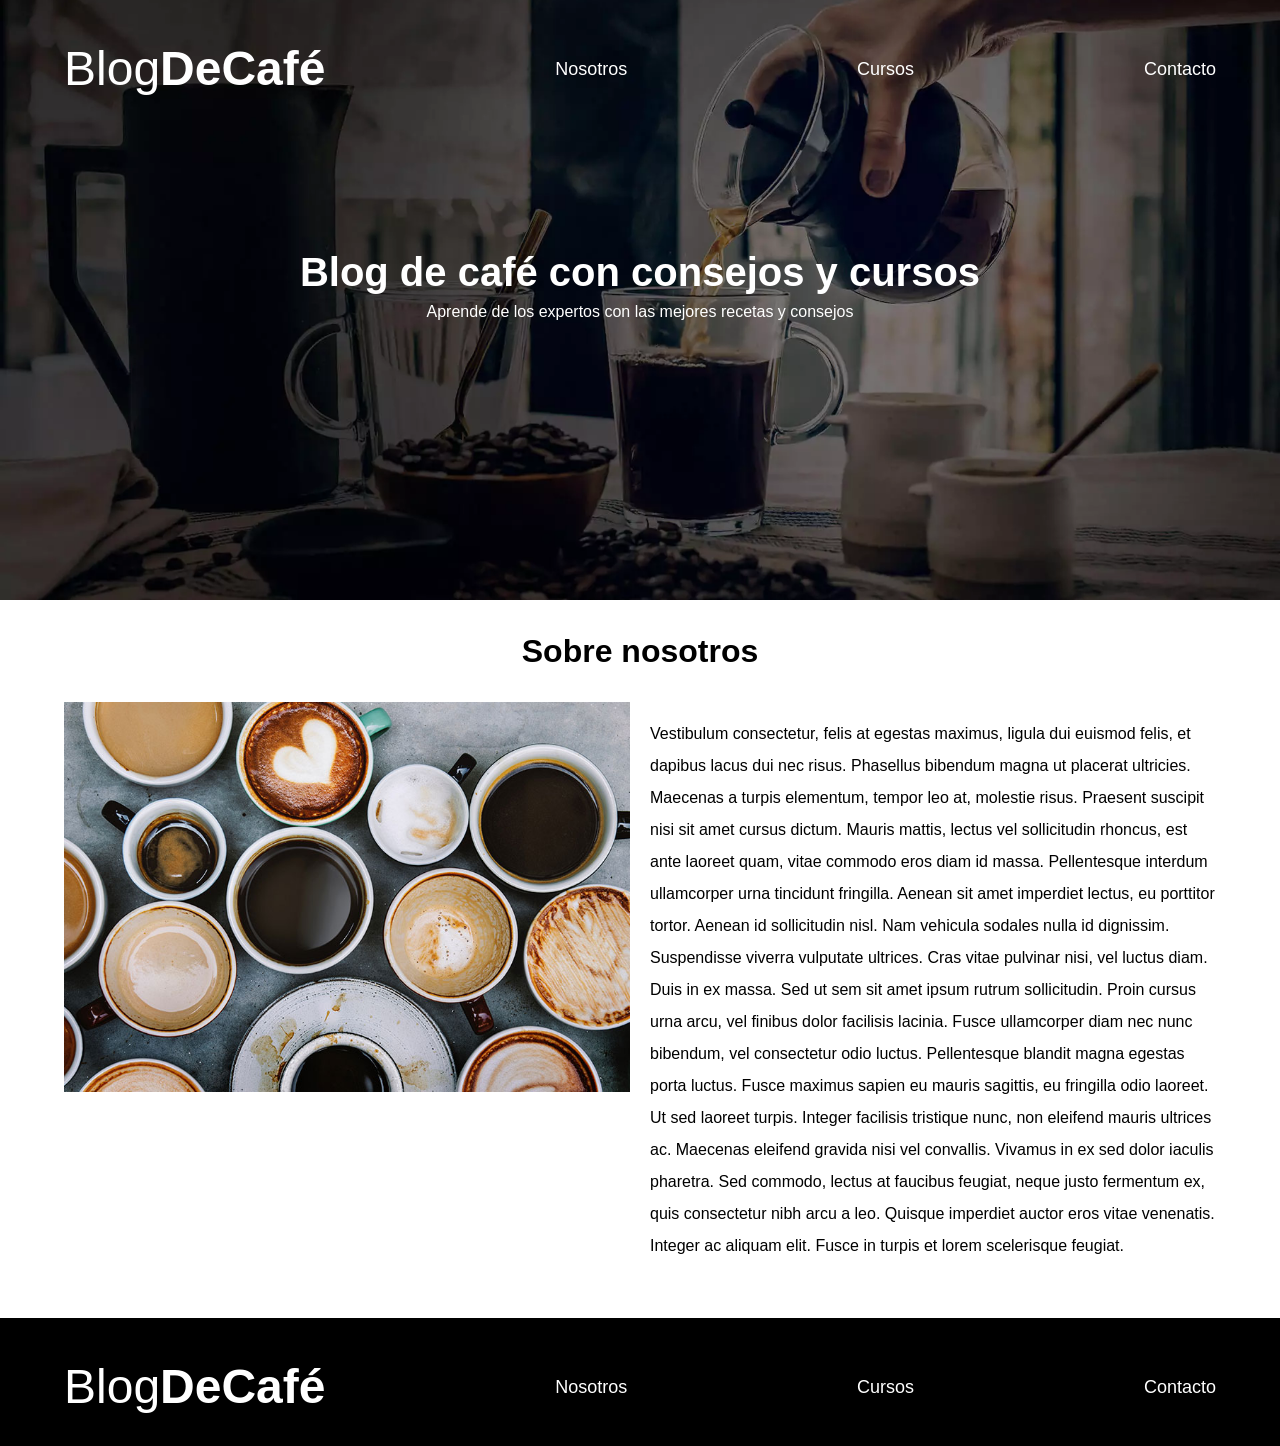
<file: nosotros.html>
<!DOCTYPE html>
<html lang="en">
<head>
    <meta charset="UTF-8">
    <meta name="viewport" content="width=device-width, initial-scale=1.0">
<link rel="stylesheet" href="css/normalize.css">
<link rel="stylesheet" href="css/style.css">
<title>Blog aun sin nombre</title>
</head>
<body>
    <header class="header">

        <div class="contenedor">
            <div class="barra">
                <a class="logo" href="index.html">
                <h1 class="logo__nombre no-margin centertext">Blog<span class="logo__bold">DeCafé</span></h1>
            </a>

            <nav class="navegacion"><a href="nosotros.html" class="navegacion__enlace">Nosotros</a></nav>
            <nav class="navegacion"><a href="cursos.html" class="navegacion__enlace">Cursos</a></nav>
            <nav class="navegacion"><a href="contacto.html" class="navegacion__enlace">Contacto</a>
            </nav>
            
        </div>
        </div>

<div class="header__texto">
    <h2 class="no-margin">Blog de café con consejos y cursos</h2>
    <p class="no-margin">Aprende de los expertos con las mejores recetas y consejos</p>
</div>

    </header>

<main class="contenedor">
    <h3 class="centrar-texto">Sobre nosotros</h3>

    
<div class="sobre-nosotros">
    <div class="sobre-nosotros__imagen">
        <img src="img/nosotros.jpg" alt="imagen nosotros">
</div>
    
<div class="sobre-nosotros__texto">
        <p>Vestibulum consectetur, felis at egestas maximus, ligula dui euismod felis, et dapibus lacus dui nec risus. Phasellus bibendum magna ut placerat ultricies. Maecenas a turpis elementum, tempor leo at, molestie risus. Praesent suscipit nisi sit amet cursus dictum. Mauris mattis, lectus vel sollicitudin rhoncus, est ante laoreet quam, vitae commodo eros diam id massa. Pellentesque interdum ullamcorper urna tincidunt fringilla. Aenean sit amet imperdiet lectus, eu porttitor tortor. Aenean id sollicitudin nisl. Nam vehicula sodales nulla id dignissim. Suspendisse viverra vulputate ultrices.
            Cras vitae pulvinar nisi, vel luctus diam. Duis in ex massa. Sed ut sem sit amet ipsum rutrum sollicitudin. Proin cursus urna arcu, vel finibus dolor facilisis lacinia. Fusce ullamcorper diam nec nunc bibendum, vel consectetur odio luctus. Pellentesque blandit magna egestas porta luctus. Fusce maximus sapien eu mauris sagittis, eu fringilla odio laoreet. Ut sed laoreet turpis. Integer facilisis tristique nunc, non eleifend mauris ultrices ac. Maecenas eleifend gravida nisi vel convallis. Vivamus in ex sed dolor iaculis pharetra. Sed commodo, lectus at faucibus feugiat, neque justo fermentum ex, quis consectetur nibh arcu a leo. Quisque imperdiet auctor eros vitae venenatis. Integer ac aliquam elit. Fusce in turpis et lorem scelerisque feugiat.
        </p>
    </div>
</div>
</main>

<footer class="footer">
    <div class="contenedor">
        <div class="barra">
            <a class="logo" href="index.html">
            <h1 class="logo__nombre no-margin centertext">Blog<span class="logo__bold">DeCafé</span></h1>
        </a>

        <nav class="navegacion"><a href="nosotros.html" class="navegacion__enlace">Nosotros</a></nav>
        <nav class="navegacion"><a href="cursos.html" class="navegacion__enlace">Cursos</a></nav>
        <nav class="navegacion"><a href="contacto.html" class="navegacion__enlace">Contacto</a>
        </nav>
    </div>
     


</footer>
 <script src="js/modernizr.js"></script>

</body>
</html>
</file>
<file: css/style.css>
:root{
    /* fuentes */
--fuenteheading: 'PT Sans', sans-serif;
--fuenteparrafos: 'Open Sans', sans-serif;

/* colores */
--primario: #784d3c;
--blanco: #ffffff;
--negro: #000000;
--claro: #e1e1e1;
--gris: #595959;

}

html{
    box-sizing: border-box;
    font-size: 62.5%;  /* 1 rem = 10px */
}

*, *:before, *:after{
    box-sizing: inherit;
}

body {
    font-family: var(--fuenteparrafos);
    font-size: 1.6rem;
    line-height: 2;
}

/* globales */
.contenedor{
    width: min(90%, 120rem);
    margin: 0 auto;
}

a {
    text-decoration: none;
}

h1, h2, h3, h4{
    font-family: var(--fuenteheading);
    line-height: 1.2;
}

h1{
    font-size: 4.8rem;
}
h2{
    font-size: 4rem;
}

h3{
    font-size: 3.2rem;
}

h4{
    font-size: 2.8rem;
}

img{
    max-width: 100%;
}

/* utilidad */

.no-margin{
    margin: 0;
}
.no-padding{
    padding: 0;
}

.centrartext{
    text-align: center;
}

.centrar-texto{
    text-align: center;
}

/* header */
.webp .header {
    background-image: url(/img/banner.webp);
}
.no-webp .header {
    background-image: url(/img/banner.jpg);
}
.header{
    height: 60rem;
    background-size: cover;
    background-repeat: no-repeat;
    background-position: center center;
}

.header__texto{
    text-align: center;
    color: var(--blanco);
    margin-top: 5rem;
}
@media (min-width: 768px){
    .header__texto{
        margin-top: 15rem;
    }
}

@media (min-width: 768px){
    .barra{
        display: flex;
        justify-content: space-between;
        align-items: center;
    }
    
}

.logo{
    color: var(--blanco);
    
}

.logo__nombre{
    font-weight: 400;
}

.logo__bold{
    font-weight: 700;
}


/* nagevacion */


@media (min-width: 768px){
    .navegacion{
       display: flex;
       gap: 2rem;
    }   
   }
   

.navegacion__enlace{
    display: block;
    text-align: center;
    font-size: 1.8rem;
    color: var(--blanco);
}

@media (min-width: 768px){
    .contenedor-principal{
        display: grid;
        grid-template-columns: 2fr 1fr;
        column-gap: 4rem;
    }
}

.entrada{
    border-bottom: 2px solid var(--claro) ;
    margin-bottom: 2rem;
}

.entrada:last-of-type{
    border: none;
    margin-bottom: 0;
}


.boton {
    display: block;
    font-family: var(--fuenteheading);
    color: var(--blanco);
    text-align: center;
    padding: 1rem 3rem;
    font-size: 1.8rem;
    text-transform: uppercase;
    font-weight: 700;
    margin-bottom: 2rem;
    border: none;
}

.boton:hover{
    cursor: pointer;
}

@media (min-width: 768px){
    .boton{
        display: inline-block;

    }
}
.barra{
    padding-top: 4rem;
}

.boton--primario{
    background-color: var(--negro);
}

.boton--secundario{
    background-color: var(--primario);
}

.cursos {
    list-style: none;
}

.widget__curso{
    border-bottom: 1px solid var(--claro);
    margin-bottom: 2rem;
}
.widget__curso:last-of-type{
    border: none;
    margin-bottom: 0;
}

.widget__curso__label,
.curso__label{
    font-family: var(--fuenteheading);
    font-weight: 700;
}


.widget__curso__info,
.curso__label{
    font-weight: normal;
}

.widget__curso__label,
.widget__curso__info,
.cursos__label{
    font-size: 2rem;
}

.footer{
    background-color: var(--negro);
    padding-bottom: 3rem;
    margin-top: 4rem;
}

/** sobre nosotros **/
@media (min-width: 768px){
    .sobre-nosotros{
        display: grid;
        grid-template-columns: repeat(2, 1fr);
        column-gap: 2rem;
    
}

    
} 

/** cursos **/

.curso{
    padding: 3rem 0;
    border-bottom: 1px solid var(--claro);

}
@media (min-width: 768px){
    .curso{
        display: grid;
        grid-template-columns: repeat(3, 1fr);
        column-gap: 3.5rem;
    }
}

.curso:last-of-type{
    border: none;
}


/** contacto **/
.contacto-bg{
   background-image: url(../img/contacto.jpg);
    height: 40rem;
    background-size: cover;
}

.formulario{
 background-color: var(--blanco);
 margin: -5rem auto 0 auto;
 width: 95%;
 padding: 5rem;
}

.campo{
    display: flex;
    margin-bottom: 2rem;
    gap: 2rem;
}

.campo__label{
    flex: 0 0 9rem;
    text-align: right;
    padding-right: 2rem;
}



.campo__field{
flex: 1;
border: 0.5rem solid var(--gris);

}

.campo__field--textarea{
 height: 20rem;
}
</file>
